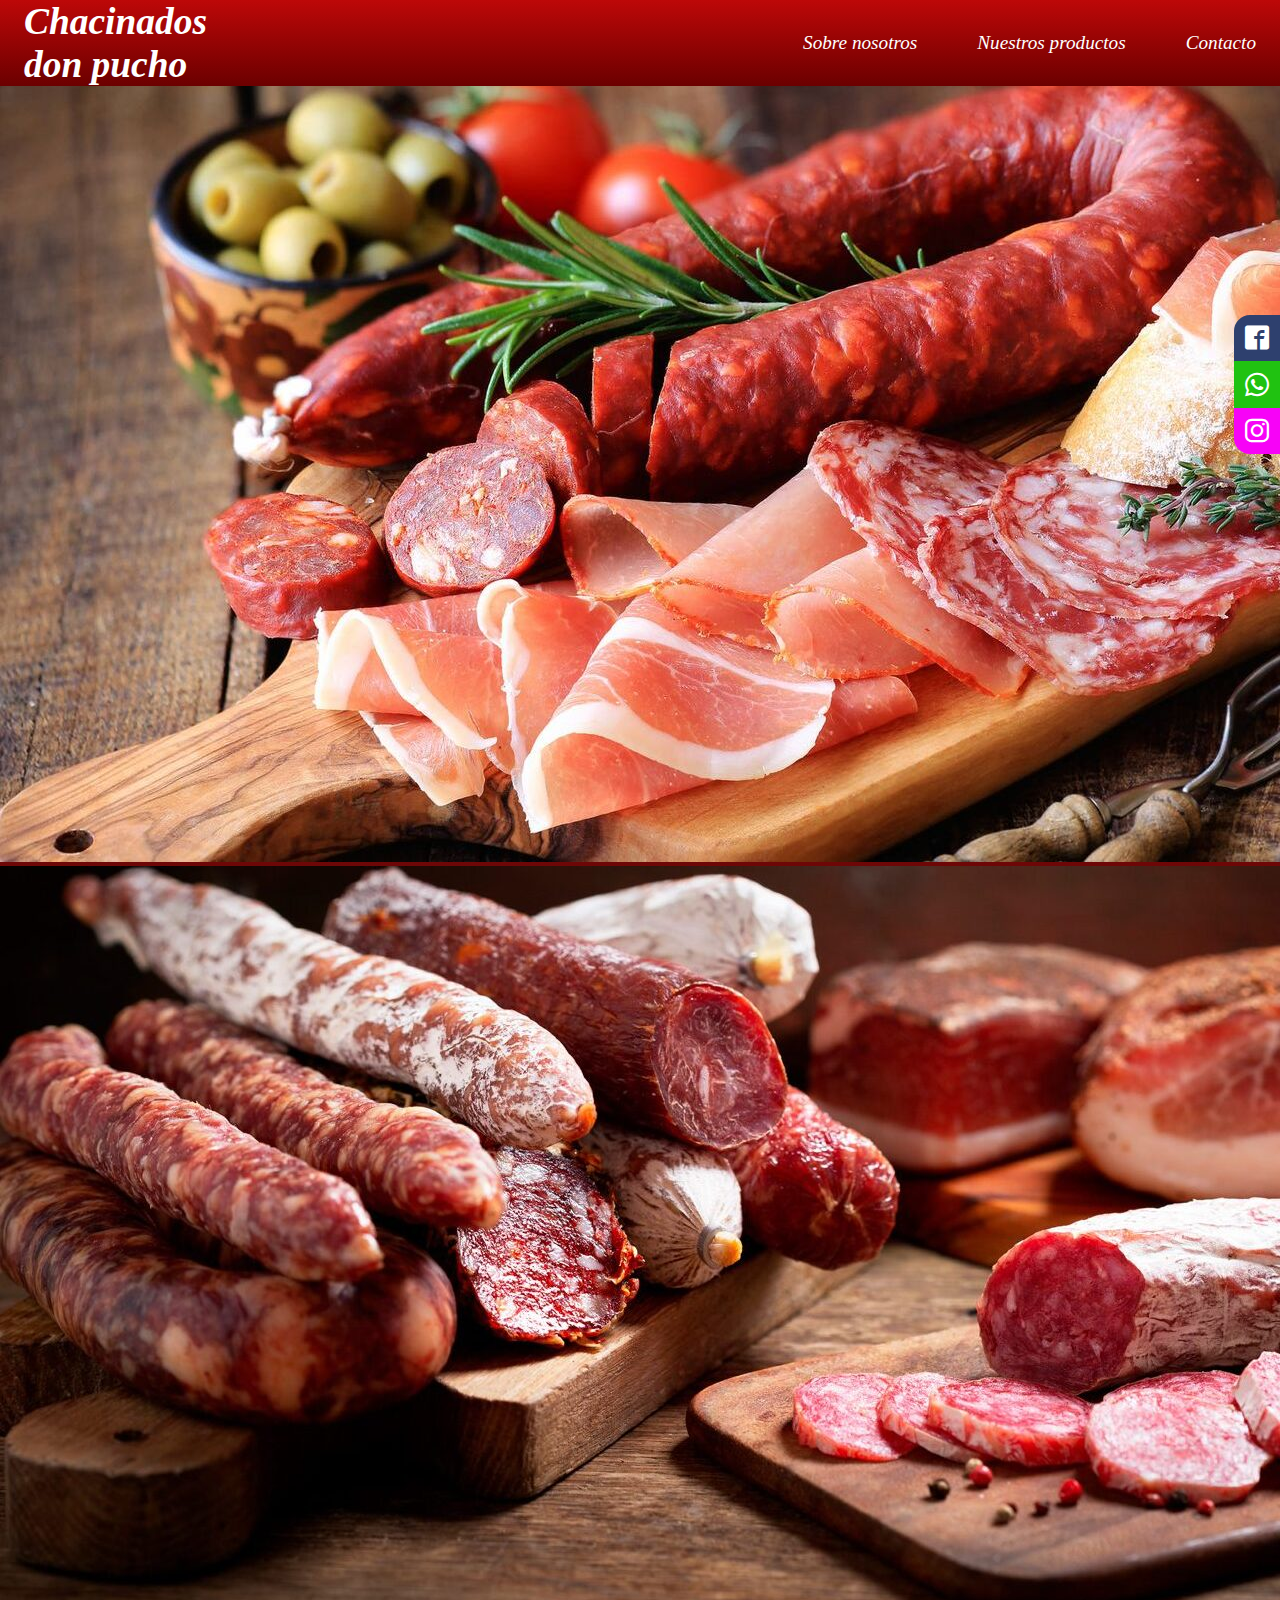
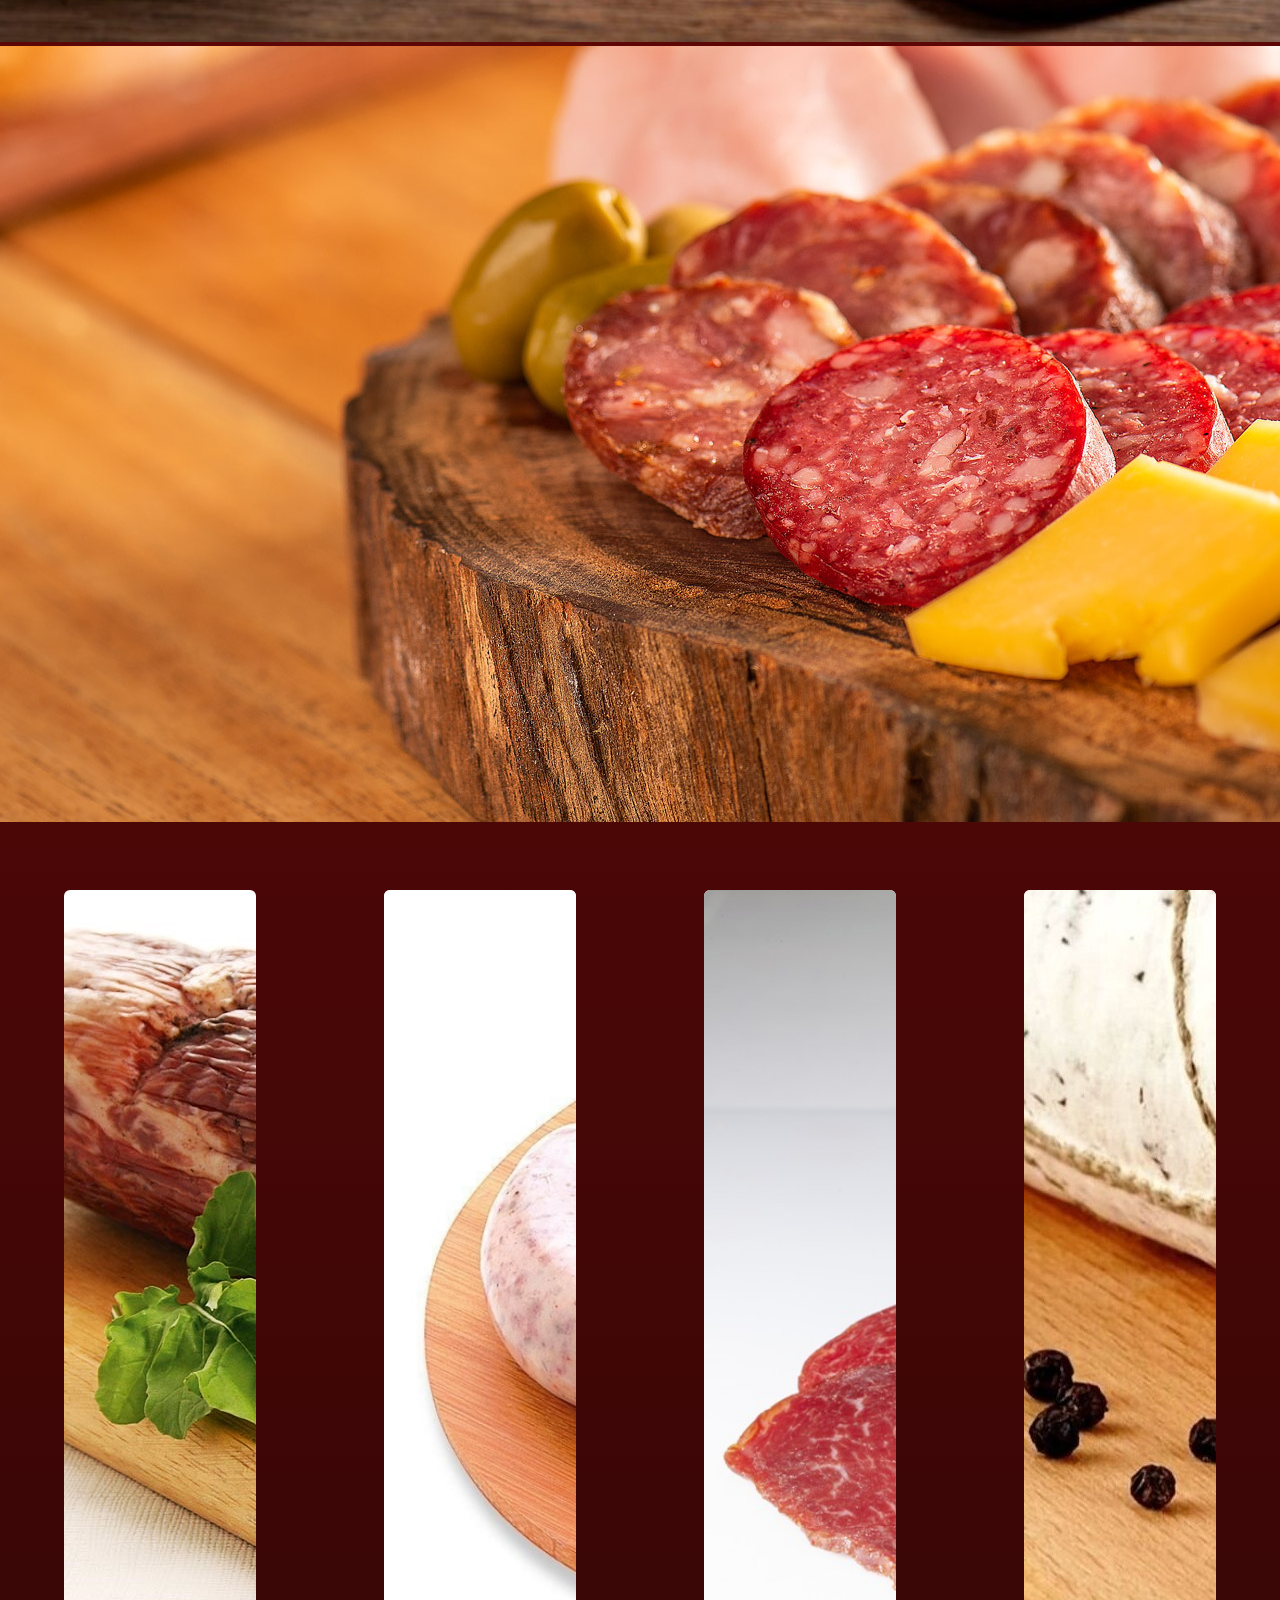
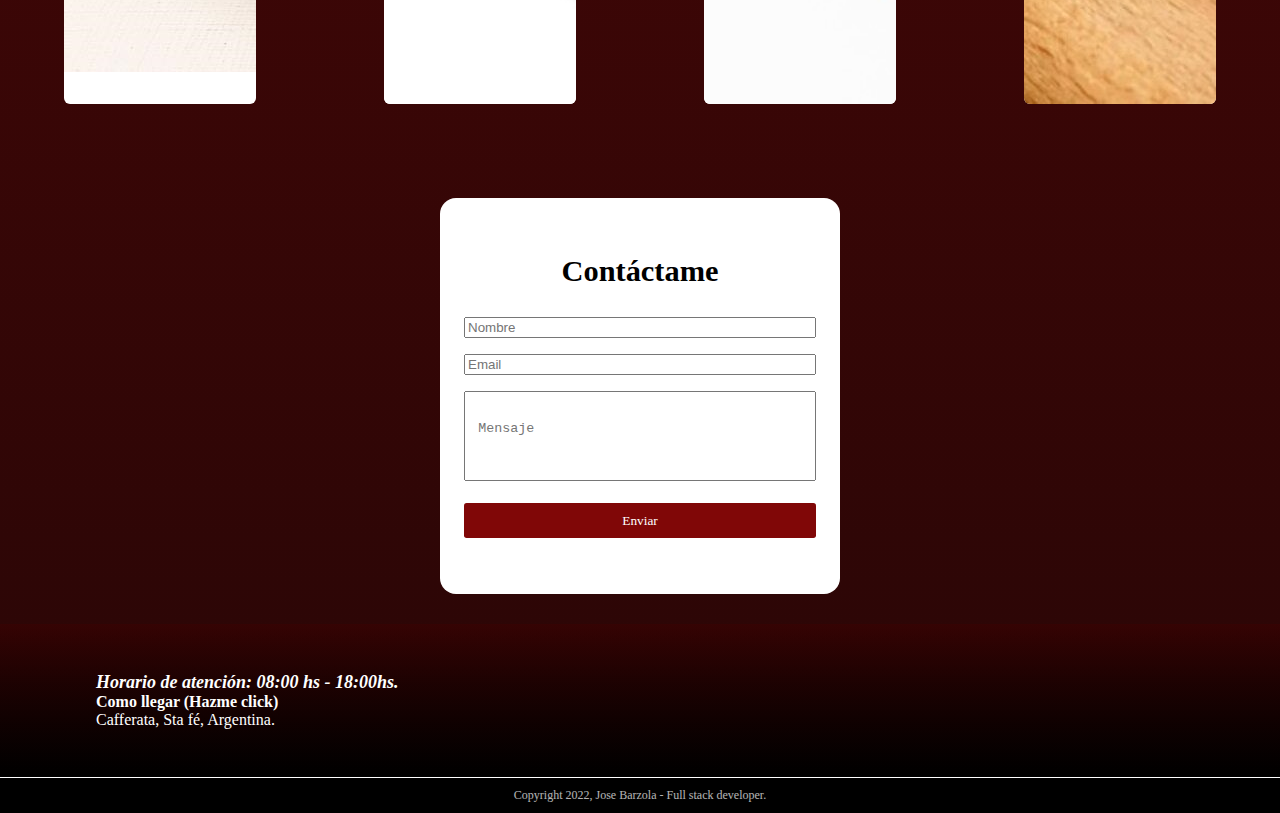
<file: index.html>
<!DOCTYPE html>
<html lang="en">

<head>
  <meta charset="UTF-8">
  <meta http-equiv="X-UA-Compatible" content="IE=edge">
  <meta name="viewport" content="width=device-width, initial-scale=1.0">
  <title>Chacinados don pucho</title>
  <!--link icono redes-->
  <link rel="stylesheet" href="./iconos/font.css">
  <!--link icono whatsapp-->
  <link rel="stylesheet" href="./iconos/wp/style.css">
  <!---->
  <link rel="preconnect" href="https://fonts.googleapis.com">
  <link rel="preconnect" href="https://fonts.gstatic.com" crossorigin>
  <!--link font roboto -google-->
  <link href="https://fonts.googleapis.com/css2?family=Roboto:ital,wght@1,100&display=swap" rel="stylesheet">
  <!--link bootstrap-->
  <link href="https://cdn.jsdelivr.net/npm/bootstrap@5.1.3/dist/css/bootstrap.min.css" rel="stylesheet"
    integrity="sha384-1BmE4kWBq78iYhFldvKuhfTAU6auU8tT94WrHftjDbrCEXSU1oBoqyl2QvZ6jIW3" crossorigin="anonymous">
  <!--link mis estilos-->
  <link rel="stylesheet" href="main.css">
  <!--link mediaquery-->
  <link rel="stylesheet" href="./mediaquery.css">


</head>

<body>

  <div>

    <div class="social-bar">
      <a href="https://www.facebook.com/profile.php?id=100071106325126" class="icon icon-facebook2" target="_blank"></a>
      <a href="#" class="icon icon-whatsapp" target="_blank"></a>
      <a href="https://www.instagram.com/chacinadosdonpucho" class="icon icon-instagram" target="_blank"></a>
    </div>

    <!-----------contenedor navbar------------->
    <header>
      <nav class="navbar">
        <a class="nav-branding">
          <h3 class="text-white fw-light" style="font-style: italic; font-size: largue;">Chacinados <br>don pucho
          </h3>
        </a>
        <ul class="nav-menu">
          <li class="nav-item">
            <a target="_blank" href="./sobrenosotros.html" class="nav-link" style="font-style: italic; font-size: largue;">Sobre
              nosotros</a>
          </li>
          <li class="nav-item">
            <a target="_blank" href="./nuestrosProcuctos.html" class="nav-link" style="font-style: italic; font-size: largue;">Nuestros productos</a>
          </li>
          <li class="nav-item">
            <a href="./Contacto.html" class="nav-link" style="font-style: italic; font-size: largue;">Contacto</a>
          </li>
        </ul>
        <div class="hamburger">
          <span class="bar"></span>
          <span class="bar"></span>
          <span class="bar"></span>
        </div>

      </nav>
    </header>
    <!--------contenedor navbar------------->


    <!--------contenedor carousel----------->
    <div class="contenedor-carousel">
      <div id="carouselExampleSlidesOnly" class="carousel slide" data-bs-ride="carousel">
        <div class="carousel-inner">
          <div class="carousel-item active">
            <img src="./imagenes/picada1.jpg" class="d-block w-100" alt="...">
          </div>
          <div class="carousel-item">
            <img src="./imagenes/picada2.jpg" class="d-block w-100" alt="...">
          </div>
          <div class="carousel-item">
            <img src=".//imagenes/picada3.jpg" class="d-block w-100" alt="...">
          </div>
        </div>

      </div>
    </div>

    <!--------contenedor carousel----------->


    <!--------contenedor card----------->

    <div class="contenedor-card">
      <div class="card" style="width: 18rem; align-items: center;">
        <img src="./imagenes/bondiola1.jpg" class="card-img-top" alt="bondiola">
        <div class="card-body">
          <h5 class="card-title">Bondiola de cerdo</h5>
          <p class="card-text">15 Dias de secado <br>PRECIO POR KG <br>$1500.-
          </p>

        </div>
      </div>

      <div class="card" style="width: 18rem;">
        <img src="./imagenes/chorizo1.jpg" class="card-img-top" alt="chorizo">
        <div class="card-body">
          <h5 class="card-title">Chorizo parrillero</h5>
          <p class="card-text">15 Dias de secado <br>PRECIO POR KG <br>$1500</p>

        </div>
      </div>

      <div class="card" style="width: 18rem;">
        <img src="./imagenes/lomo2.png" class="card-img-top" alt="lomo">
        <div class="card-body">
          <h5 class="card-title">Lomo de cerdo</h5>
          <p class="card-text">15 Dias de secado <br>PRECIO POR KG <br>$1500.-</p>

        </div>
      </div>

      <div class="card" style="width: 18rem;">
        <img src="./imagenes/salame1.jpg" class="card-img-top" alt="salame">
        <div class="card-body">
          <h5 class="card-title">Salame de milan</h5>
          <p class="card-text">15 Dias de secado <br>PRECIO POR KG <br>$1500.-</p>

        </div>
      </div>
    </div>
    <!--------contenedor card----------->

    <!--contenedor formulario-->
    <div>
      <div>

        <form class="form" action="https://formspree.io/f/xaykqkyg" method="POST">
          <div class="form__container">
            <h2 class="form__title">Contáctame</h2>
            <input type="text" id="nombre" class="form__input" placeholder="Nombre" required>
            <input type="email" id="email" class="form__input" placeholder="Email" required>
            <textarea id="mensaje" class="form__input form__input--message" placeholder="Mensaje"></textarea>
            <input type="submit" value="Enviar" class="form__cta" href="#" onclick="Click()">
          </div>
        </form>

      </div>
    </div>

    <div>

      <footer>
        <div class="footer-container">

          <div class="footer-content-container">
            
            <h5 class="subtitle" style="font-style: italic; font-size:large;">Horario de atención: 08:00 hs - 18:00hs.</h5>
            <a class="targetMap" target="_blank" href="https://goo.gl/maps/9fdxtmhhiWho2owT6"> <strong>Como llegar (Hazme click)</strong></a>
            <span class="footer-info" >Cafferata, Sta fé, Argentina.</span>
          </div>


        </div>
        <div class="copyright-container">
          <span class="copyright">Copyright 2022, Jose Barzola - Full stack developer.</span>
        </div>

      </footer>
    </div>
  </div>

  <script src="script.js"></script>

  <script src="https://cdn.jsdelivr.net/npm/bootstrap@5.1.3/dist/js/bootstrap.bundle.min.js"
    integrity="sha384-ka7Sk0Gln4gmtz2MlQnikT1wXgYsOg+OMhuP+IlRH9sENBO0LRn5q+8nbTov4+1p" crossorigin="anonymous">
  </script>

</body>

</html>
</file>
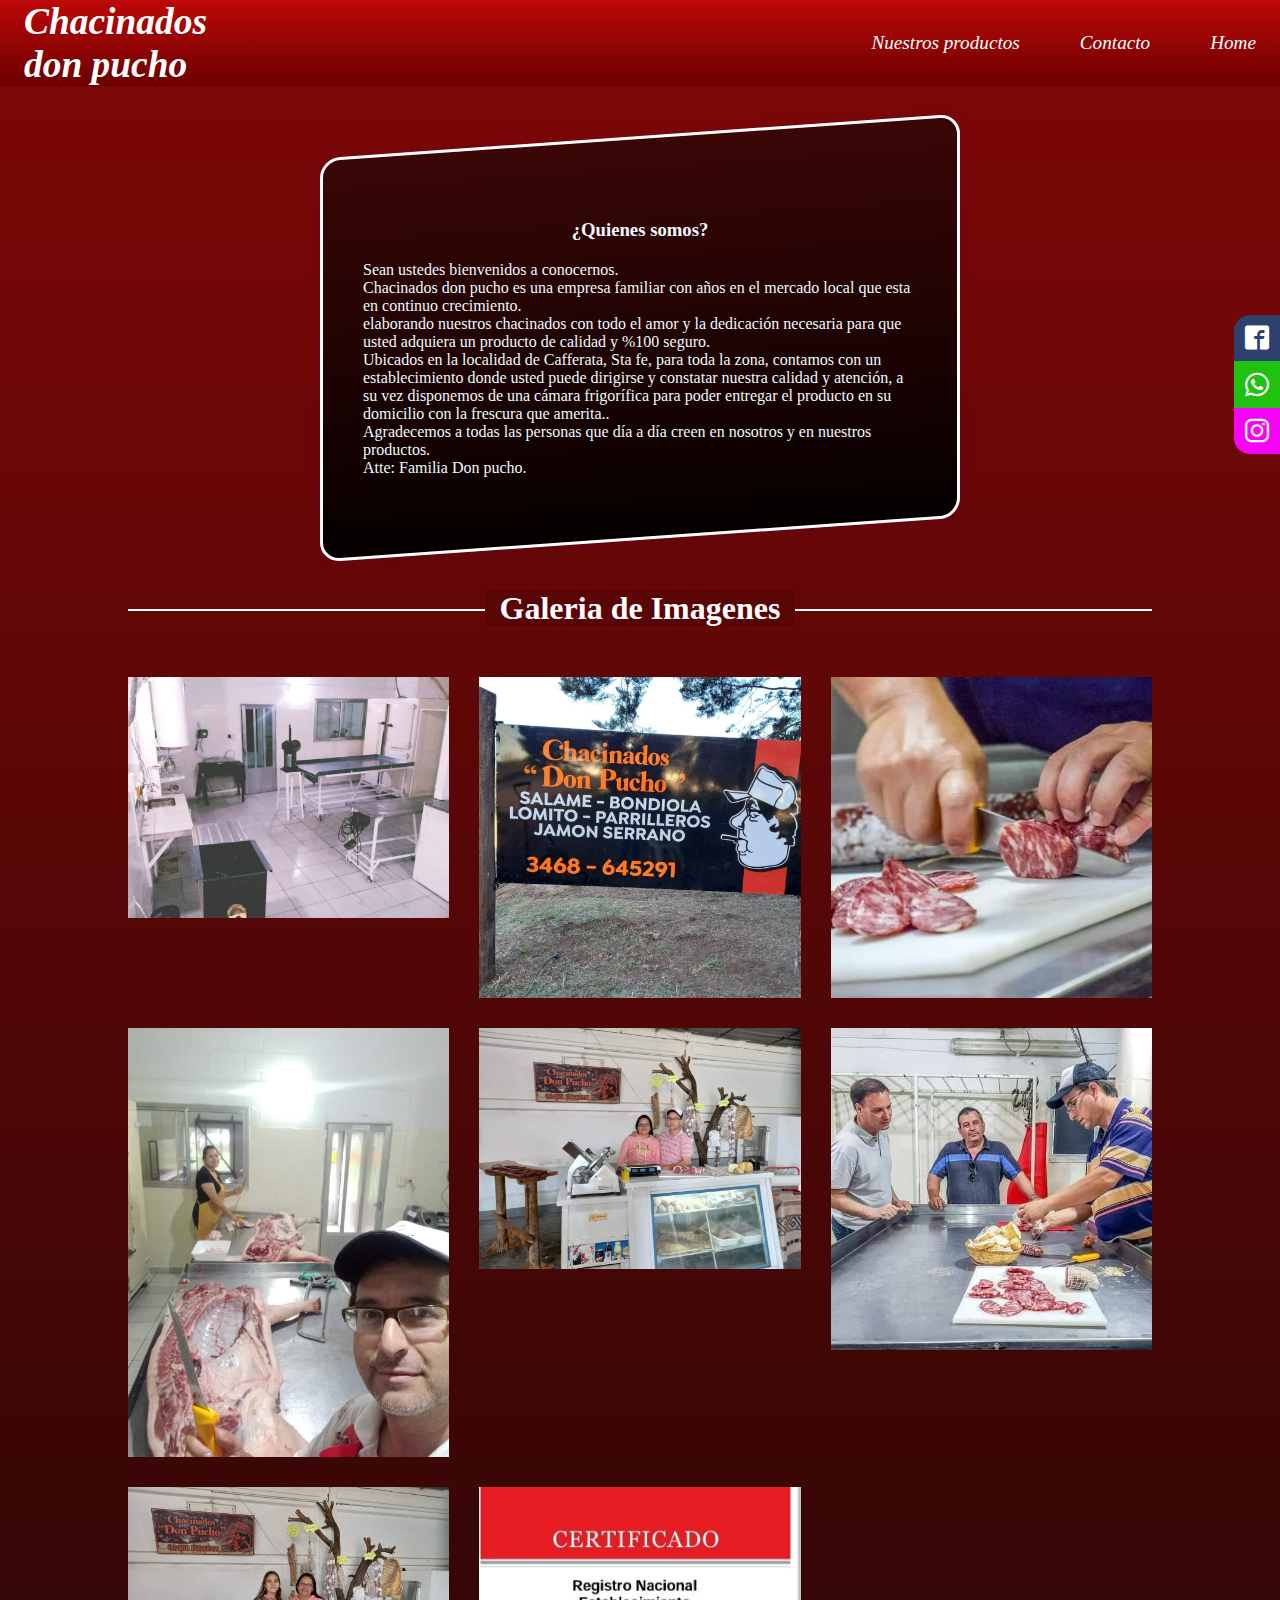
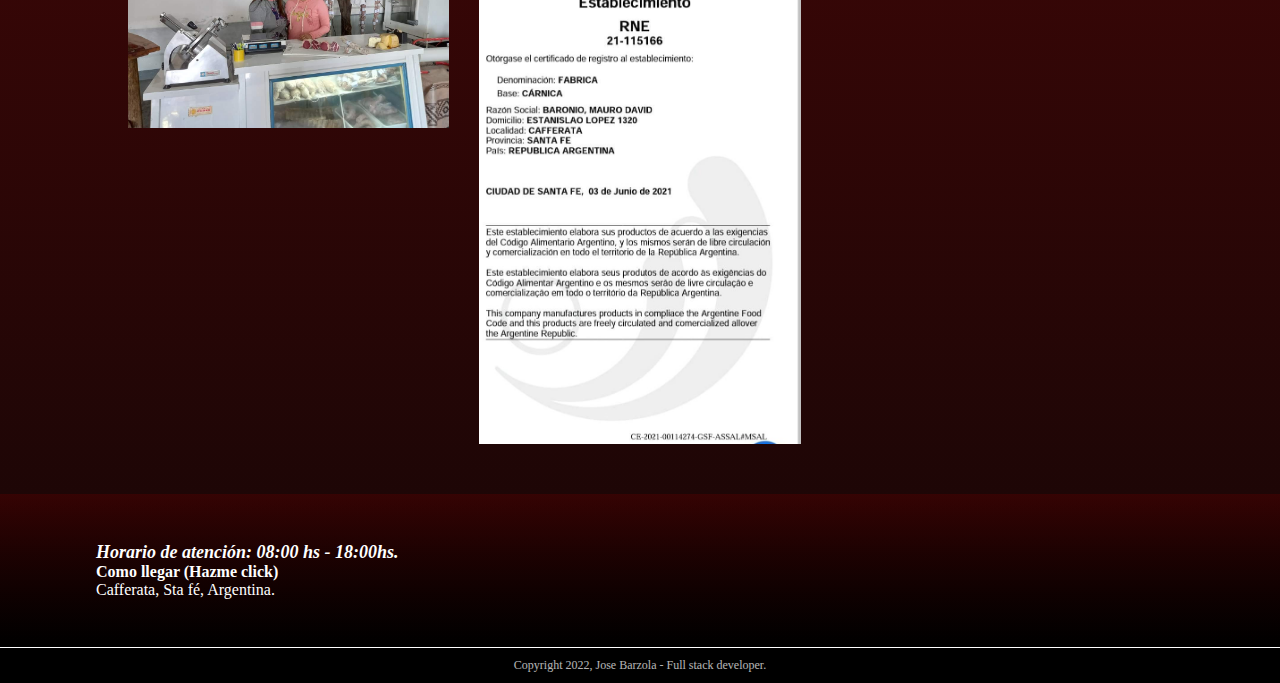
<file: sobrenosotros.html>
<!DOCTYPE html>
<html lang="en">

<head>
    <meta charset="UTF-8">
    <meta http-equiv="X-UA-Compatible" content="IE=edge">
    <meta name="viewport" content="width=device-width, initial-scale=1.0">


    <!--link icono redes-->
    <link rel="stylesheet" href="./iconos/font.css">
    <!--link icono whatsapp-->
    <link rel="stylesheet" href="./iconos/wp/style.css">
    <!---->
    <link rel="preconnect" href="https://fonts.googleapis.com">
    <link rel="preconnect" href="https://fonts.gstatic.com" crossorigin>
    <!--link font roboto -google-->
    <link href="https://fonts.googleapis.com/css2?family=Roboto:ital,wght@1,100&display=swap" rel="stylesheet">
    <!--link bootstrap-->
    <link href="https://cdn.jsdelivr.net/npm/bootstrap@5.1.3/dist/css/bootstrap.min.css" rel="stylesheet"
        integrity="sha384-1BmE4kWBq78iYhFldvKuhfTAU6auU8tT94WrHftjDbrCEXSU1oBoqyl2QvZ6jIW3" crossorigin="anonymous">
    <!--link mis estilos-->
    <link rel="stylesheet" href="sobrenosotros.css">

    <!--link mediaquery-->
    <link rel="stylesheet" href="./mediaquery.css">

    <title>Sobre nosotros</title>
</head>

<body class="hidden">
    <!--contenedor preload-->
    <div id="onload" class="centrado">
        <div class="lds-dual-ring"></div>
    </div>
    <!--END contenedor preload-->

    <!--contenedor navbar-->
    <div class="social-bar">
        <a href="https://www.facebook.com/profile.php?id=100071106325126" class="icon icon-facebook2"
            target="_blank"></a>
        <a href="#" class="icon icon-whatsapp" target="_blank"></a>
        <a href="https://www.instagram.com/chacinadosdonpucho" class="icon icon-instagram" target="_blank"></a>
    </div>
    <!-----------contenedor navbar------------->
    <header>
        <nav class="navbar">
            <a class="nav-branding">
                <h3 class="text-white fw-light" style="font-style: italic; font-size: largue;">Chacinados <br>don pucho
                </h3>
            </a>
            <ul class="nav-menu">
                <li class="nav-item">
                    <a href="./nuestrosProcuctos.html" class="nav-link" style="font-style: italic; font-size: largue;">Nuestros productos</a>
                </li>
                <li class="nav-item">
                    <a href="./Contacto.html" class="nav-link" style="font-style: italic; font-size: largue;">Contacto</a>
                </li>
                <li class="nav-item">
                    <a href="index.html" class="nav-link" style="font-style: italic; font-size: largue;">Home</a>
                </li>
            </ul>
            <div class="hamburger">
                <span class="bar"></span>
                <span class="bar"></span>
                <span class="bar"></span>
            </div>

        </nav>
    </header>
    <!---------end contenedor navbar------------->
    <!--------contenedor parrafo------------->
    <div class="contenedor_parrafo">
        <div class="contenido">
            <h3 class="titulo">¿Quienes somos?</h3>
            <p class="parrafo">Sean ustedes bienvenidos a conocernos.</p>
            <p class="parrafo">
                Chacinados don pucho es una empresa familiar con años en el mercado local que esta en continuo
                crecimiento.
                <br> elaborando nuestros chacinados con todo el amor y la dedicación necesaria para que usted
                adquiera un producto de calidad y %100 seguro.
                <br> Ubicados en la localidad de Cafferata, Sta fe, para toda la zona, contamos con un establecimiento
                donde usted puede dirigirse y constatar nuestra calidad y atención, a su vez disponemos de una cámara
                frigorífica para poder entregar el producto en su domicilio con la frescura que amerita..
            </p>
            <p class="parrafo">Agradecemos a todas las personas que día a día creen en nosotros y en nuestros productos.
            </p>
            <p class="parrafo">Atte: Familia Don pucho.</p>
        </div>
    </div>
<div class="ful-img" id="fulImgBox">
    <img src="./imagenes/Nosotros/areaDeTrabajo.jpg" id="fulImg" alt="">
<span onclick="closeImg()">X</span>
</div>

    <h1><span>Galeria de Imagenes</span></h1>
    <div class="img-gallery">
    <img src="./imagenes/Nosotros/areaDeTrabajo.jpg" onclick="openFulImg(this.src)" alt="">
    <img src="./imagenes/Nosotros/cartel.jpg" onclick="openFulImg(this.src)" alt="">
    <img src="./imagenes/Nosotros/cortando.jpg" onclick="openFulImg(this.src)" alt="">
    <img src="./imagenes/Nosotros/mauroyvanina.jpg" onclick="openFulImg(this.src)"alt="">
    <img src="./imagenes/Nosotros/mauroYvanina2.jpg" onclick="openFulImg(this.src)" alt="">
    <img src="./imagenes/Nosotros/trabajo.jpg" onclick="openFulImg(this.src)" alt="">
    <img src="./imagenes/Nosotros/vaniychiara.jpg" onclick="openFulImg(this.src)" alt="">   
    <img src="./imagenes/Nosotros/habilitacion.jpg" onclick="openFulImg(this.src)" alt="">
    </div>



    <footer>
        <div class="footer-container">

            <div class="footer-content-container">
                <h5 class="subtitle" style="font-style: italic; font-size:large;">Horario de atención: 08:00 hs -
                    18:00hs.</h5>
                <a class="targetMap" target="_blank" href="https://goo.gl/maps/9fdxtmhhiWho2owT6"> <strong>Como llegar
                        (Hazme click)</strong></a>
                <span class="footer-info">Cafferata, Sta fé, Argentina.</span>
            </div>


        </div>
        <div class="copyright-container">
            <span class="copyright">Copyright 2022, Jose Barzola - Full stack developer.</span>
        </div>

    </footer>
    <script src="./galeria.js"></script>
    <script src="https://code.jquery.com/jquery-3.6.0.min.js"></script>
    <script src="https://cdn.jsdelivr.net/npm/bootstrap@5.1.3/dist/js/bootstrap.bundle.min.js"
        integrity="sha384-ka7Sk0Gln4gmtz2MlQnikT1wXgYsOg+OMhuP+IlRH9sENBO0LRn5q+8nbTov4+1p" crossorigin="anonymous">
    </script>
    <script src="./script.js"></script>
    

</body>


</html>
</file>
<file: iconos/font.css>
@font-face {
  font-family: 'icomoon';
  src:  url('fonts/icomoon.eot?awtwu3');
  src:  url('fonts/icomoon.eot?awtwu3#iefix') format('embedded-opentype'),
    url('fonts/icomoon.ttf?awtwu3') format('truetype'),
    url('fonts/icomoon.woff?awtwu3') format('woff'),
    url('fonts/icomoon.svg?awtwu3#icomoon') format('svg');
  font-weight: normal;
  font-style: normal;
  font-display: block;
}

[class^="icon-"], [class*=" icon-"] {
  /* use !important to prevent issues with browser extensions that change fonts */
  font-family: 'icomoon' !important;
  speak: never;
  font-style: normal;
  font-weight: normal;
  font-variant: normal;
  text-transform: none;
  line-height: 1;

  /* Better Font Rendering =========== */
  -webkit-font-smoothing: antialiased;
  -moz-osx-font-smoothing: grayscale;
}

.icon-facebook2:before {
  content: "\ea91";
}
.icon-instagram:before {
  content: "\ea92";
}
.icon-linkedin:before {
  content: "\eac9";
}
</file>
<file: iconos/wp/style.css>
@font-face {
  font-family: 'icomoon';
  src:  url('fonts/icomoon.eot?tdkm57');
  src:  url('fonts/icomoon.eot?tdkm57#iefix') format('embedded-opentype'),
    url('fonts/icomoon.ttf?tdkm57') format('truetype'),
    url('fonts/icomoon.woff?tdkm57') format('woff'),
    url('fonts/icomoon.svg?tdkm57#icomoon') format('svg');
  font-weight: normal;
  font-style: normal;
  font-display: block;
}

[class^="icon-"], [class*=" icon-"] {
  /* use !important to prevent issues with browser extensions that change fonts */
  font-family: 'icomoon' !important;
  speak: never;
  font-style: normal;
  font-weight: normal;
  font-variant: normal;
  text-transform: none;
  line-height: 1;

  /* Better Font Rendering =========== */
  -webkit-font-smoothing: antialiased;
  -moz-osx-font-smoothing: grayscale;
}

.icon-whatsapp:before {
  content: "\ea93";
}
</file>
<file: main.css>
* {
    margin: 0;
    pad: 0;
    box-sizing: border-box;
    text-decoration: none;
    list-style: none;

}

/*-----------------------social-bar------------------*/
/*-----------------------social-bar------------------*/
/*-----------------------social-bar------------------*/


.social-bar {
    position: fixed;
    right: 0;
    top: 35%;
    font-size: 1.5rem;
    display: flex;
    flex-direction: column;
    align-items: flex-end;
    z-index: 1;

}

.icon {
    color: white;
    text-decoration: none;
    padding: .7rem;
    display: flex;
    transition: all .5s;
    background-color: white;
}

.icon-facebook2 {
    background: #2E406E;
}

.icon-whatsapp {
    background: #20c211;
}

.icon-instagram {
    background: #f703f7;
}

.icon:first-child {
    border-radius: 1rem 0 0 0;
}

.icon:last-child {
    border-radius: 0 0 0 1rem;
}

.icon:hover {
    padding-right: 3rem;
    border-radius: 1rem 0 0 1rem;
    box-shadow: 0 0 .5rem rgba(0, 0, 0, 0.42);
}

/*-----------------------social-bar------------------*/
/*-----------------------social-bar------------------*/
/*-----------------------social-bar------------------*/

body {
    background: linear-gradient(rgb(128, 7, 7), rgb(41, 6, 6));
    background-size: cover;
    background-position: 100%;
    background-repeat: no-repeat;
    min-height: 100vh;
}

/*----------------------navbar-------------------*/

header {
    background: linear-gradient(rgb(189, 8, 8), rgb(107, 0, 0));

}


li {
    list-style: none;

}


a {

    text-decoration: none;
    color: #fff;
}

.navbar {
    min-height: 70px;
    display: flex;
    justify-content: space-between;
    align-items: center;
    padding: 0 24px;
}

.nav-menu {
    display: flex;
    z-index: 1;
    justify-content: space-between;
    align-items: center;
    gap: 60px;

}

.nav-branding {
    font-size: 2rem;
}

.nav-branding .text-white {
    cursor: default;
    text-decoration: none;
    color: #fff;


}

.nav-link {

    color: #fff;
    transition: 0.7s;
    font-size: 1.2rem;
}

.nav-link:hover {
    color: #000000;
}

.hamburger {
    display: none;
    cursor: pointer;
}

.bar {
    display: block;
    width: 25px;
    height: 3px;
    margin: 5px auto;

    -webkit-transition: all 0.3s ease-in-out;
    transition: all 0.3s ease-in-out;
    background-color: white;

}



/*------ contenedor card-------*/
body .contenedor-card {
    display: flex;


}

body .card {
    display: flex;
    margin: 5%;
    align-content: space-around;
    border-radius: 6px;
    overflow: hidden;
    background: #fff;
    box-shadow: solid 2px 3px 10px rgba(0, 0, 0, 0.2);
    cursor: default;
    transition: all 400ms ease;
}

.card:hover {

    box-shadow: 5px 5px 50px rgb(0, 0, 0);
    transform: translateY(-3%);
}


/*------contenedor card ----------*/
/*-------------------formulario-------------------*/
/*--------------------formulario-------------------*/
/*-------------------formulario-------------------*/
body .form {
    background-color: white;
    width: 90%;
    margin: 30PX auto;
    max-width: 400px;
    border-radius: 1em;
    padding: 3.5em 1.5em;



}

body .form__container {
    width: 100%;
    display: grid;
    gap: 1em;
    grid-auto-columns: 100%;


}

body .form__title {
    text-align: center;
    font-size: 1.9rem;
    margin-bottom: .4em;

}

body .form__imput {

    font-family: inherit;
    font-size: 1rem;
    padding: .8em 1em;
    outline: none;
    border: none;
    border: 1px solid #bbb0b0;
    border-radius: 0.2em;

}

.form__input--message {
    resize: none;
    padding: 1.8rem 1em;
    margin-bottom: .5em;

}

body .form__cta {
    font-family: inherit;
    background-color: rgb(128, 7, 7);
    color: #fff;
    border: none;
    font-weight: 300;
    padding: .7em 0;
    border-radius: .2em;
    cursor: pointer;
    font-weight: 400;
}

/*mediaquery form*/
@media (max-width:450px) {
    .form {
        padding: 3.5em 1.5em;
    }

}







/*-------------------formulario-------------------*/
/*-----------------formulario---------------------*/
/*-----------------formulario---------------------*/
/*-----------------footer---------------------*/

footer {
    
    position: flex;
    max-height: 30rem;
    bottom: 0;
    left: 0;
    height: fit-content;
    width: 100%;
    display: flex;
    justify-content: center;
    align-items: center;
    flex-direction: column;
    
    color: white;
    background: linear-gradient(rgb(58, 6, 6), rgb(5, 0, 0));
}

.copyright-container {
    width: 100%;

    display: flex;
    justify-content: center;
    align-items: center;
    border-top: 1px solid rgb(255, 255, 255);
    background:rgb(0, 0, 0);
}

.copyright {
    font-size: 12px;
    opacity: 0.7;
    font-weight: 400;
    padding: 10px 0;
}


.footer-container {
    height: fit-content;
    width: 100%;
    padding: 3rem 6rem;
    box-sizing: border-box;
    display: flex;
    justify-content: space-between;
    align-items: flex-start;
    background: linear-gradient(rgba(51, 2, 2, 0.644), rgb(0, 0, 0));
}

.footer-content-container {
    display: flex;
    justify-content: flex-start;
    align-items: flex-start;
    flex-direction: column;
}

footer .subtitle {
    display: flex;

}

.footer-container .footer-content-container  {
    text-decoration: none;
    color: #ffff;
    transition: background-color .5s;
}

  .targetMap:hover {
   background-color: rgb(255, 0, 0);
  color: #fff;
  }
</file>
<file: mediaquery.css>
/*mediaquerry*/

@media screen and (max-width: 768px) {
    .hamburger {
        display: block;

    }

    .hamburger.active .bar:nth-child(2) {
        opacity: 0;

    }

    .hamburger.active .bar:nth-child(1) {
        transform: translateY(8px) rotate(45deg);

    }

    .hamburger.active .bar:nth-child(3) {
        transform: translateY(-8px) rotate(-45deg);
    }

    .nav-menu {
        position: absolute;
        left: -100%;
        top: 70px;
        gap: 0;
        flex-direction: column;
        background-color: rgba(116, 15, 15, 0.842);
        width: 100%;
        text-align: center;
        transition: 0.3s;

    }

    .nav-menu .nav-item {
        margin: 16px 0;
        font-size: 15px;
    }

    .nav-menu.active {
        left: 0;
    }

    .nav-branding {
        font-size: 20px;
    }

    .nav-branding .text-white {
        cursor: default;
        text-decoration: none;
        color: #fff;
        font-size: 20px;


    }


}


/*media query mobile first*/

@media screen and (max-width: 425px) {

    

    div .contenedor-card {

        display: flex;
        flex-direction: row;
        flex-wrap: wrap;
        justify-content: center;

    }




}

@media screen and (max-width: 768px) and (min-width: 426px) {

    
    div .contenedor-card {

        display: flex;
        flex-direction: row;
        flex-wrap: wrap;
        justify-content: center;

    }


    /*MEDIA QUERY footer*/
    @media (max-width: 768px) {

        .footer-container {
            padding: 2rem;
            flex-direction: column;
        }

        .footer-content-container {
            width: 100%;
            padding: 2rem 0;
            border-bottom: 1px solid #2A2A2A;
            justify-content: center;
            align-items: center;
        }

        .footer-content-container:nth-of-type(1) {
            align-items: flex-start;
        }

        .footer-content-container:nth-of-type(3) {
            border-bottom: none;
            padding-bottom: 0;
        }

        .footer-menus {
            width: 100%;
            display: flex;
            justify-content: space-between;
            align-items: flex-start;
            border-bottom: 1px solid #2A2A2A;
        }

        .footer-menus .footer-content-container:nth-of-type(1) {
            width: 45%;
            align-items: flex-start;
            border-bottom: none;
        }

        .footer-menus .footer-content-container:nth-of-type(2) {
            width: 45%;
            align-items: flex-start;
            border-bottom: none;
        }
    }




    /*MEDIA QUERY screen*/

}

@media screen and (max-width: 1024px) and (min-width: 770px) {

    .logos {
        display: flex;
        justify-content: center;
        font-size: 30px;
    }

    .container .navbar ul li {
        display: flex;
        flex-direction: row;
        list-style: none;
        display: inline-block;
        margin: 0 20px;
        position: relative;
    }

    .container .navbar ul a {
        font-size: 20px;
        display: flex;
        justify-content: space-around;
        margin: 0;





    }





    div .contenedor-card {

        display: flex;
        flex-direction: row;
        flex-wrap: wrap;
        justify-content: center;



    }



}




@media screen and (max-width: 1440px) and (min-width: 1025px) {

    .logos {
        display: flex;
        justify-content: center;
        font-size: 35px;
    }


    .container .navbar ul a {
        font-size: 25px;
        display: flex;
        justify-content: center;





    }







}
</file>
<file: sobrenosotros.css>
* {
    margin: 0;
    pad: 0;
    box-sizing: border-box;
    text-decoration: none;
    list-style: none;

}

body {
    width: 100%;
    height: 100%;
    background: linear-gradient(rgb(128, 7, 7), rgb(21, 6, 6));
    background-size: cover;
    background-position: 100%;
}

.social-bar {
    position: fixed;
    right: 0;
    top: 35%;
    font-size: 1.5rem;
    display: flex;
    flex-direction: column;
    align-items: flex-end;
    z-index: 100;
}

.icon {
    color: white;
    text-decoration: none;
    padding: .7rem;
    display: flex;
    transition: all .5s;
}

.icon-facebook2 {
    background: #2E406E;
}

.icon-whatsapp {
    background: #20c211;
}

.icon-instagram {
    background: #f703f7;
}

.icon:first-child {
    border-radius: 1rem 0 0 0;
}

.icon:last-child {
    border-radius: 0 0 0 1rem;
}

.icon:hover {
    padding-right: 3rem;
    border-radius: 1rem 0 0 1rem;
    box-shadow: 0 0 .5rem rgba(0, 0, 0, 0.42);
}

/*----------------------navbar-------------------*/

header {
    background: linear-gradient(rgb(189, 8, 8), rgb(107, 0, 0));
}


li {
    list-style: none;

}


a {

    text-decoration: none;
}

.navbar {
    min-height: 70px;
    display: flex;
    justify-content: space-between;
    align-items: center;
    padding: 0 24px;
}

.nav-menu {
    display: flex;
    z-index: 1;
    justify-content: space-between;
    align-items: center;
    gap: 60px;

}

.nav-branding {
    font-size: 2rem;
}

.nav-branding .text-white {
    cursor: default;
    text-decoration: none;
    color: #fff;


}

.nav-link {

    color: #fff;
    transition: 0.7s;
    font-size: 1.2rem;
}

.nav-link:hover {
    color: #000000;
}

.hamburger {
    display: none;
    cursor: pointer;
}

.bar {
    display: block;
    width: 25px;
    height: 3px;
    margin: 5px auto;

    -webkit-transition: all 0.3s ease-in-out;
    transition: all 0.3s ease-in-out;
    background-color: white;

}



/*---------------------------------style sobre nosotros----------------------------------------------------*/
.hidden{
overflow: hidden;
}

.centrado{
    height: 100vh;
display: flex;
justify-content: center;
align-items: center;
}

.lds-dual-ring {
    display: inline-block;
    width: 80px;
    height: 80px;
  }
  .lds-dual-ring:after {
    content: " ";
    display: block;
    width: 64px;
    height: 64px;
    margin: 8px;
    border-radius: 50%;
    border: 6px solid rgba(90, 40, 90, 0.80);
    border-color: rgb(255, 0, 0) transparent rgb(255, 0, 0);
    animation: lds-dual-ring 1.2s linear infinite;
  }
  @keyframes lds-dual-ring {
    0% {
      transform: rotate(0deg);
    }
    100% {
      transform: rotate(360deg);
    }
  }
  

.contenedor_parrafo {
    display: flex;

    width: 50%;
    border: #fff solid;
    border-radius: 20px;
    color: aliceblue;
    flex-direction: row;
    background: linear-gradient(rgb(58, 6, 6), rgb(5, 0, 0));
    justify-content: center;
    margin: 50px auto;
    height: 100%;
    transform: skewY(-4deg);
    transform-origin: top, right;

    box-shadow: 0px 1px 10px rgba(86, 3, 88, 0.2);
    cursor: default;
    transition: all 500ms ease;
}

.contenedor_parrafo:hover {

    box-shadow: 0px 1px 10px rgba(86, 3, 88, 0.2);
    transform: translateY(-3%);
}



.contenido {
    display: flex;
    flex-direction: column;
    margin: 20px auto;
    padding: 40px;
    flex-wrap: nowrap;
    transform: skewY(4deg);

}

.contenido .titulo {
    margin: 20px auto;

}

.contenido:hover {

    transform: translateY(3%);
}
a {

    text-decoration: none;
    color: #fff;
}
                  /*contenedor img gallery*/
h1{
text-align: center;
position: relative;
width: 80%;
margin: 50px auto;
color: #fdfdfd;

}
h1::before{
content: "";
display: block;
width: 100%;
height: 2px;
position: absolute;
background-color: #ffffff;
top: 50%;
z-index: -1;
}
h1 span{
    background: rgb(90, 5, 5);
padding: 0 15px;
}
.img-gallery{
    width: 80%;
    margin: 50px auto 50px;
    display: grid;
    grid-template-columns: repeat(auto-fit,minmax(240px,1fr));
    gap: 30px;
}
.img-gallery img{
width: 100%;
cursor: pointer;
transition: 1s;
}
.img-gallery img:hover{
    transform: scale(1.2);
}

.ful-img {
    width: 100%;
    height: 100vh;
    background-color: rgba(0, 0, 0, 0.9);
    position: fixed;
    top: 0;
    left: 0;
    display: none;
    align-items: center;
    justify-content: center;
    z-index: 99;
}
.ful-img span{
    position: absolute;
    top: 5%;
    right: 5%;
    font-size: 30px;
    color: #ffff;
cursor: pointer;
}

.ful-img img{
width: 90%;
max-width: 500px;
}

@media screen and(max-widht:400px){

    h1{
    text-decoration: underline;
    }
    h1::before{
        display: none;
    }
    h1 span{
        padding: 0;
    }
}


/*-----------------foother--------------------*/
footer {
    position: flex;
    
    max-height: 30rem;
    bottom: 0;
    left: 0;
    height: fit-content;
    width: 100%;
    display: flex;
    justify-content: center;
    align-items: center;
    flex-direction: column;
    background-color: var(--dark);
    color: white;
    background: linear-gradient(rgb(58, 6, 6), rgb(5, 0, 0));
}

.copyright-container {
    width: 100%;

    display: flex;
    justify-content: center;
    align-items: center;
    border-top: 1px solid rgb(255, 255, 255);
    background:rgb(0, 0, 0);
}

.copyright {
    font-size: 12px;
    opacity: 0.7;
    font-weight: 400;
    padding: 10px 0;
}


.footer-container {
    height: fit-content;
    width: 100%;
    padding: 3rem 6rem;
    box-sizing: border-box;
    display: flex;
    justify-content: space-between;
    align-items: flex-start;
    background: linear-gradient(rgba(51, 2, 2, 0.644), rgb(0, 0, 0))
}

.footer-content-container {
    display: flex;
    justify-content: flex-start;
    align-items: flex-start;
    flex-direction: column;
}

footer .subtitle {
    display: flex;

}
.footer-container .footer-content-container  {
    text-decoration: none;
    color: #ffff;
    transition: background-color .5s;
}

  .targetMap:hover {
   background-color: rgb(255, 0, 0);
  color: #fff;
  }
</file>
